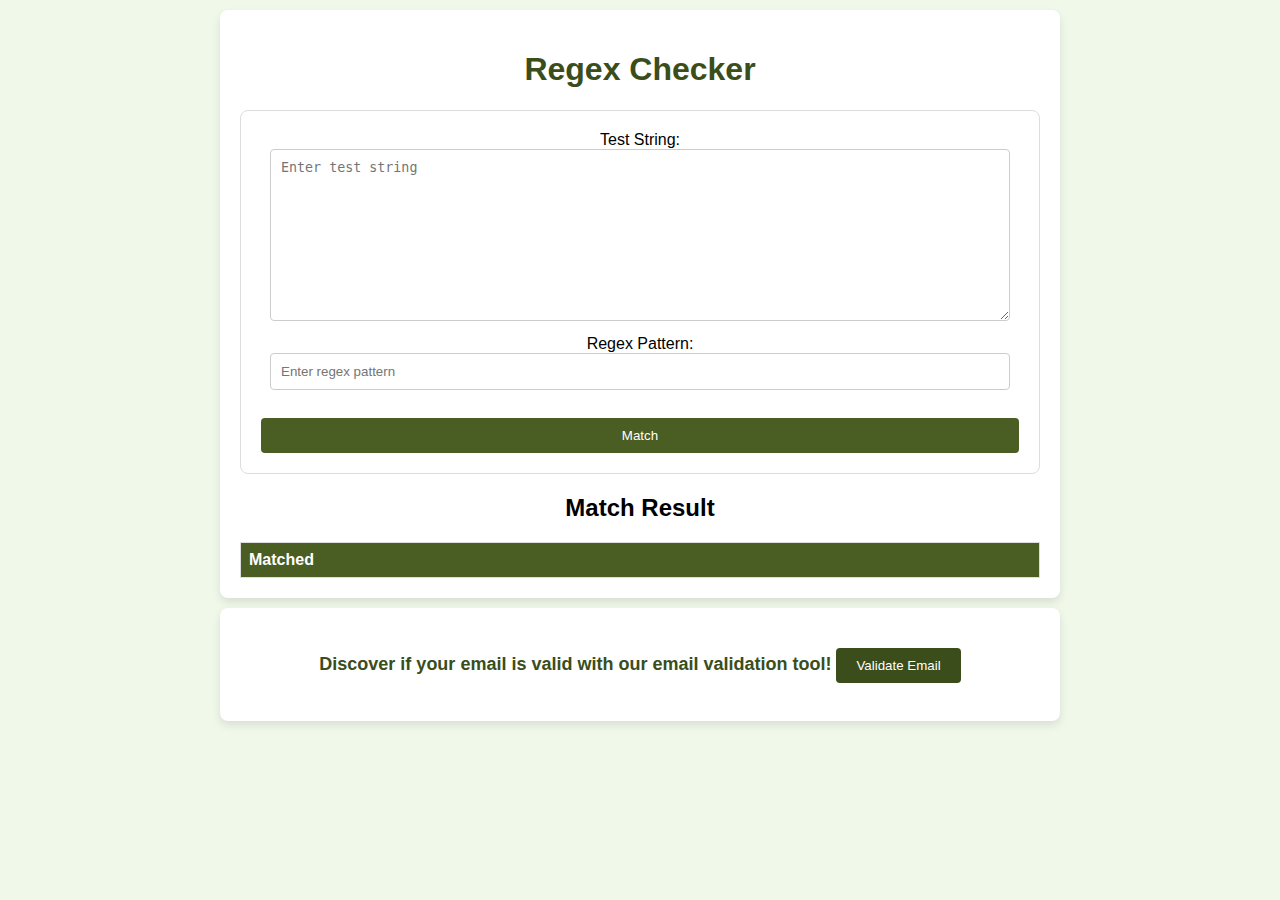
<file: Regex/webapp/templates/index.html>
<!DOCTYPE html>
<html lang="en">
<head>
    <meta charset="UTF-8">
    <meta name="viewport" content="width=device-width, initial-scale=1.0">
    <title>REGEX</title>
    <style>
        /* Body styles */
        body {
            font-family: Arial, sans-serif;
            margin: 0;
            padding: 0;
            background-color: #f0f8ea; /* Light green background */
        }

        /* Container styles */
        .container {
            max-width: 800px;
            margin: 10px auto; /* Added some margin for spacing */
            padding: 20px;
            background-color: #fff; /* White background for container */
            border-radius: 8px;
            box-shadow: 0 4px 8px rgba(0, 0, 0, 0.1); /* Box shadow for container */
            text-align: center; /* Center align all content */
        }

        /* Heading styles */
        h1 {
            color: #3A4D1B; /* Dark green color for title */
        }

        /* Form styles */
        form {
            padding: 20px;
            border-radius: 8px;
            border: 1px solid #ddd; /* Border around the form */
        }

        /* Input styles */
        textarea, input[type="text"], input[type="email"] {
            width: calc(100% - 40px);
            padding: 10px;
            margin-bottom: 10px;
            border: 1px solid #ccc;
            border-radius: 4px;
        }

        /* Submit button styles */
        input[type="submit"] {
            width: 100%;
            padding: 10px;
            background-color: #4A5D23; /* Dark green */
            color: #fff;
            border: none;
            border-radius: 4px;
            cursor: pointer;
            transition: background-color 0.3s ease;
        }

        input[type="submit"]:hover {
            background-color: #3A4D1B; /* Darker shade of green on hover */
        }

        /* Result styles */
        .result-container {
            margin-top: 20px;
        }

        .result-table {
            width: 100%;
            border-collapse: collapse;
            margin-top: 10px;
        }

        .result-table th,
        .result-table td {
            padding: 8px;
            border: 1px solid #ddd;
            text-align: left;
        }

        .result-table th {
            background-color: #4A5D23; /* Dark green for table header */
            color: #fff;
        }

        /* Email link styles */
        .email-link {
            margin-top: 20px;
            font-size: 18px;
            color: #3A4D1B; /* Dark green color for link */
            font-weight: bold;
        }

        .email-link a {
            text-decoration: none;
        }

        .email-link button {
            background-color: #3A4D1B; /* Dark green */
            color: #fff;
            border: none;
            border-radius: 4px;
            padding: 10px 20px;
            cursor: pointer;
            transition: background-color 0.3s ease;
        }

        .email-link button:hover {
            background-color: #2A3D0B; /* Darker shade of green on hover */
        }
    </style>
</head>
<body>
    <div class="container">
        <h1>Regex Checker</h1>
        <form id="regexForm" action="/" method="post">
            <label for="email">Test String:</label><br>
            <textarea id="test_string" name="test_string" rows="10" placeholder="Enter test string" required></textarea><br>
            <label for="regex">Regex Pattern:</label><br>
            <input type="text" id="regex_pattern" name="regex_pattern" placeholder="Enter regex pattern" required><br><br>
            <input type="submit" value="Match">
        </form>
        
        <div class="result-container">
            <h2>Match Result</h2>
            <table class="result-table">
                <thead>
                    <tr>
                        <th>Matched</th>
                    </tr>
                </thead>
                <tbody id="matchedPortions">
                </tbody>
            </table>
        </div>
    </div>

    <div class="container">
        <div class="email-link">
            <p>Discover if your email is valid with our email validation tool!
                <a href="/validate_email"> <!-- Removed inline styles -->
                    <button type="button">Validate Email</button>
                </a>
            </p>
        </div>
    </div>
    
    <script>
        document.addEventListener('DOMContentLoaded', function() {
            document.getElementById('regexForm').addEventListener('submit', function(event) {
                event.preventDefault();
                
                var testString = document.getElementById('test_string').value;
                var regexPattern = document.getElementById('regex_pattern').value;
                
                var matches = testString.match(new RegExp(regexPattern, 'g'));
                
                var matchedPortions = document.getElementById('matchedPortions');
                matchedPortions.innerHTML = '';
                if (matches) {
                    matches.forEach(function(match) {
                        var row = document.createElement('tr');
                        var cell = document.createElement('td');
                        cell.textContent = match;
                        row.appendChild(cell);
                        matchedPortions.appendChild(row);
                    });
                }
                
                document.querySelector('.result-container').style.display = 'block';
            });
        });
    </script>
</body>
</html>
</file>
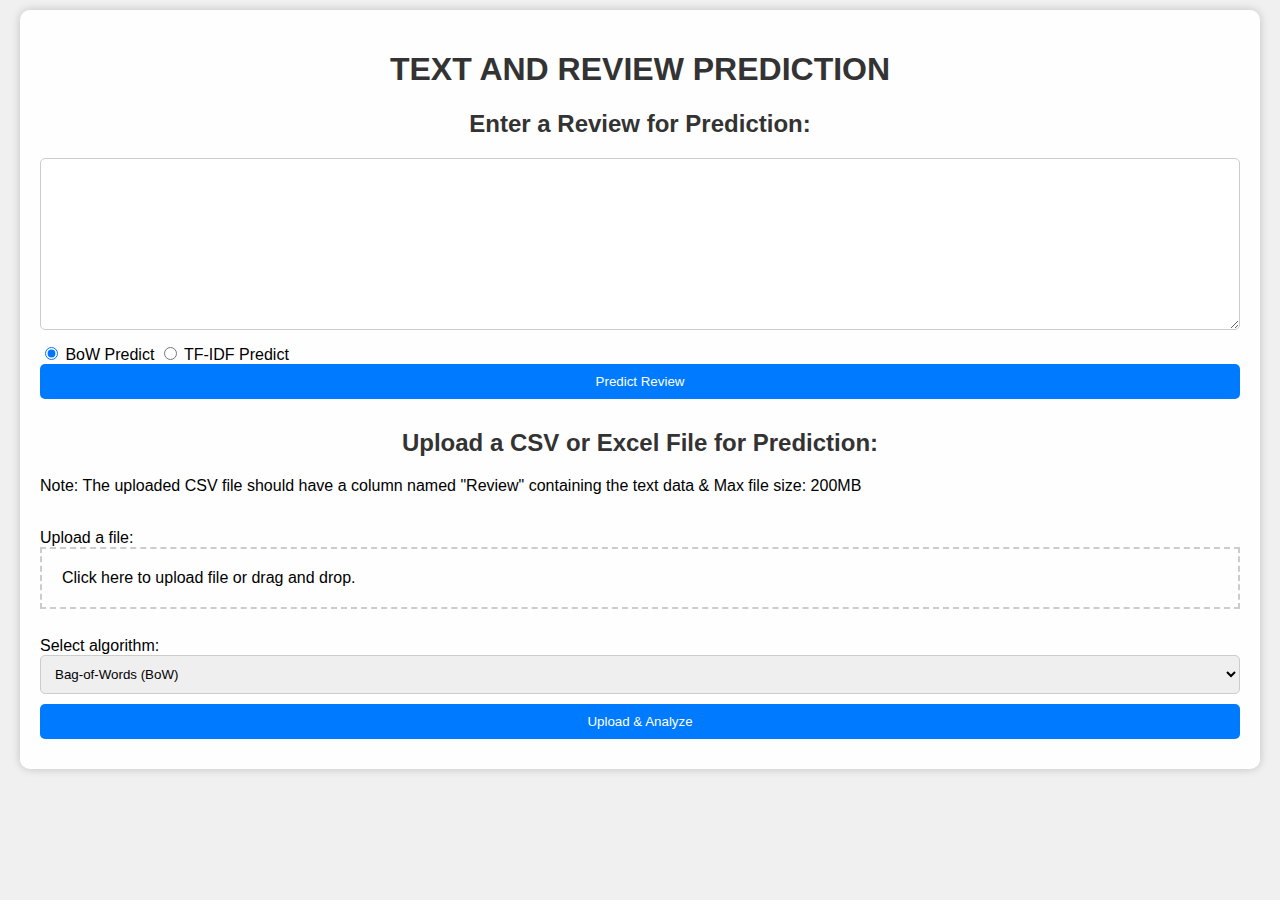
<file: sentiment/webapp/templates/index.html>
<!DOCTYPE html>
<html lang="en">
<head>
    <meta charset="UTF-8">
    <meta name="viewport" content="width=device-width, initial-scale=1.0">
    <title>Prediction</title>
    <style>
        body {
            background-color: #f0f0f0;
            background-image: url('https://cdn.analyticsvidhya.com/wp-content/uploads/2021/10/Sentiment-Analysis_2.png');
            background-size: cover;
            background-position: center;
            font-family: Arial, sans-serif;
        }
        .container {
            max-width: 1200px;
            margin: 10px auto;
            padding: 20px;
            background-color: rgba(255, 255, 255, 0.9);
            border-radius: 10px;
            box-shadow: 0 0 10px rgba(0, 0, 0, 0.2);
        }
        h1, h2 {
            text-align: center;
            color: #333;
        }
        textarea, input[type="text"], input[type="file"], select, button {
            width: 100%;
            padding: 10px;
            margin-bottom: 10px;
            border: 1px solid #ccc;
            border-radius: 5px;
            box-sizing: border-box;
        }
        button[type="submit"] {
            background-color: #007bff;
            color: #fff;
            border: none;
            border-radius: 5px;
            cursor: pointer;
        }
        button[type="submit"]:hover {
            background-color: #0056b3;
        }
        .upload-container {
            border: 2px dashed #ccc;
            padding: 20px;
            cursor: pointer;
            margin-bottom: 10px;
        }
        .upload-container:hover {
            border-color: #007bff;
        }
        #fileInput {
            display: none;
        }
        #fileNameLabel {
            margin-top: 10px;
        }
        #errorText {
            color: red;
            font-weight: bold;
            margin-bottom: 10px;
        }
    </style>
    <script>
        function updateFileName() {
            const fileInput = document.getElementById('fileInput');
            const fileNameLabel = document.getElementById('fileNameLabel');
            if (fileInput.files.length > 0) {
                fileNameLabel.innerText = 'Selected File: ' + fileInput.files[0].name;
            } else {
                fileNameLabel.innerText = '';
            }
        }

        function validateReview() {
            const reviewTextArea = document.getElementById('reviewTextarea');
            const errorText = document.getElementById('errorText');
            if (reviewTextArea.value.trim() === '') {
                errorText.innerText = 'Please enter the review.';
                return false;
            } else {
                errorText.innerText = '';
                return true;
            }
        }
    </script>
</head>
<body>
    <div class="container">
        <h1>TEXT AND REVIEW PREDICTION</h1>

        <!-- Review Prediction Form -->
        <h2>Enter a Review for Prediction:</h2>
        <form action="/predict_review" method="post" onsubmit="return validateReview()">
            <textarea id="reviewTextarea" name="review" cols="30" rows="10"></textarea><br>
            <input type="radio" name="algorithm" value="bow" checked> BoW Predict
            <input type="radio" name="algorithm" value="tfidf"> TF-IDF Predict<br>
            <button type="submit">Predict Review</button>
            <p id="errorText"></p>
        </form>

        <!-- File Upload Form -->
        <h2>Upload a CSV or Excel File for Prediction:</h2>
        <p>Note: The uploaded CSV file should have a column named "Review" containing the text data & Max file size: 200MB</p>
        <br>
        <form id="fileForm" action="/upload" method="post" enctype="multipart/form-data">
            <label for="file">Upload a file:</label>
            <div class="upload-container" onclick="document.getElementById('fileInput').click();">
                Click here to upload file or drag and drop.
                <input type="file" id="fileInput" name="file" onchange="updateFileName();" required accept=".csv, .xlsx">
            </div>
            <span id="fileNameLabel"></span><br>
            <label for="fileAlgorithm">Select algorithm:</label>
            <select id="fileAlgorithm" name="algorithm">
                <option value="bow">Bag-of-Words (BoW)</option>
                <option value="tfidf">TF-IDF</option>
            </select>
            <br>
            <button type="submit">Upload & Analyze</button>
        </form>
    </div>
</body>
</html>
</file>
